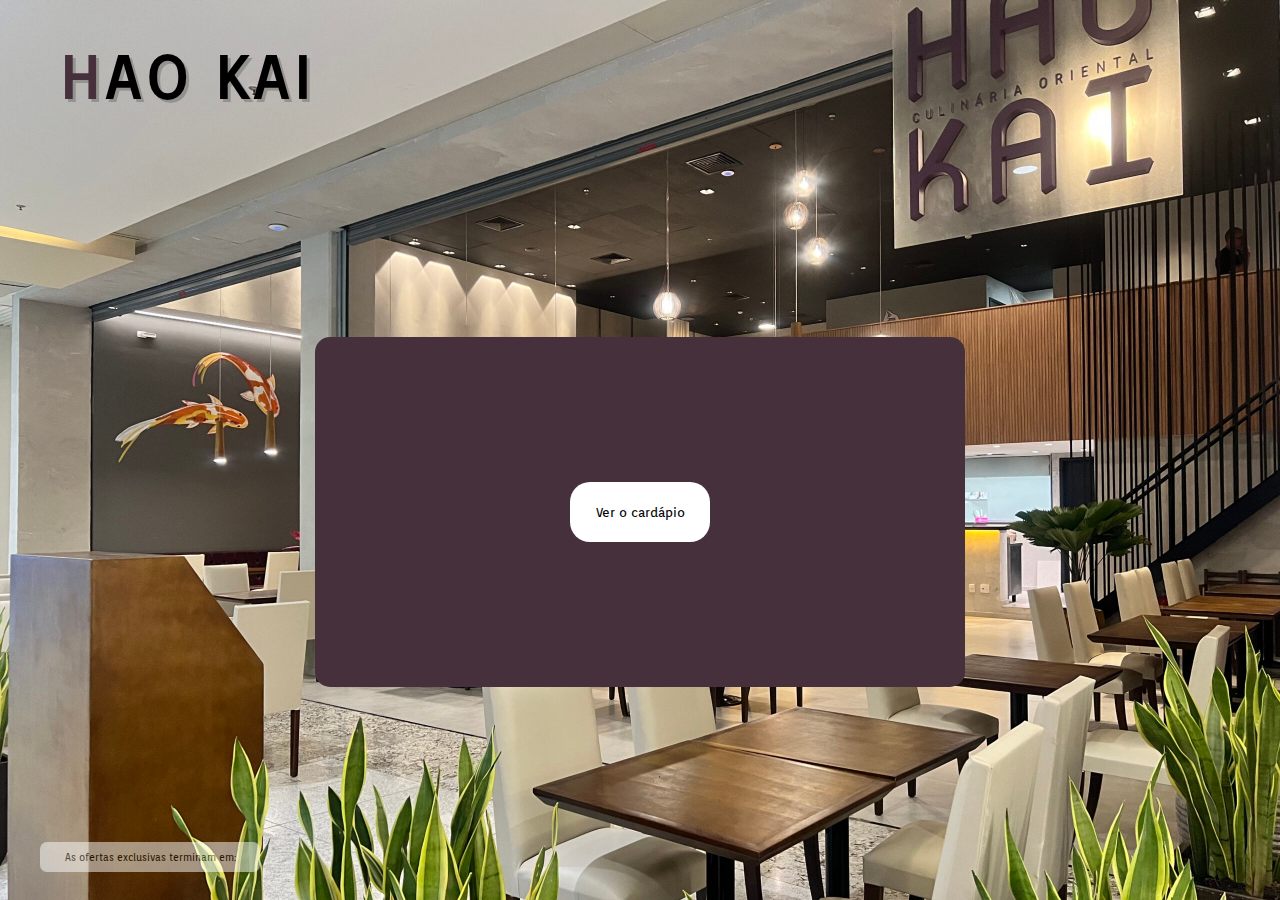
<file: index.html>
<!DOCTYPE html>
<html lang="en">

<head>
    <meta charset="UTF-8">
    <meta name="viewport" content="width=device-width, initial-scale=1.0">
    <link rel="stylesheet" href="./src/css/reset.css">
    <link rel="stylesheet" href="./src/css/global.css">
    <link rel="stylesheet" href="./src/css/index.css">

    <link rel="preconnect" href="https://fonts.googleapis.com">
    <link rel="preconnect" href="https://fonts.gstatic.com" crossorigin>
    <link href="https://fonts.googleapis.com/css2?family=Orienta&display=swap" rel="stylesheet">
    <title>Início</title>
</head>

<body>
    <header>
        <a href="./index.html">
            <h1 class="logo">hao kai</h1>
        </a>
    </header>
    <main>
        <section class="container">
            <a href="./cardapio.html" class="btn">Ver o cardápio</a>
        </section>
    </main>

    <div id="ofertas">As ofertas exclusivas terminam em: <span id="contagem-relogio"></span></div>


    <script src="./src/js/index.js"></script>
</body>

</html>
</file>
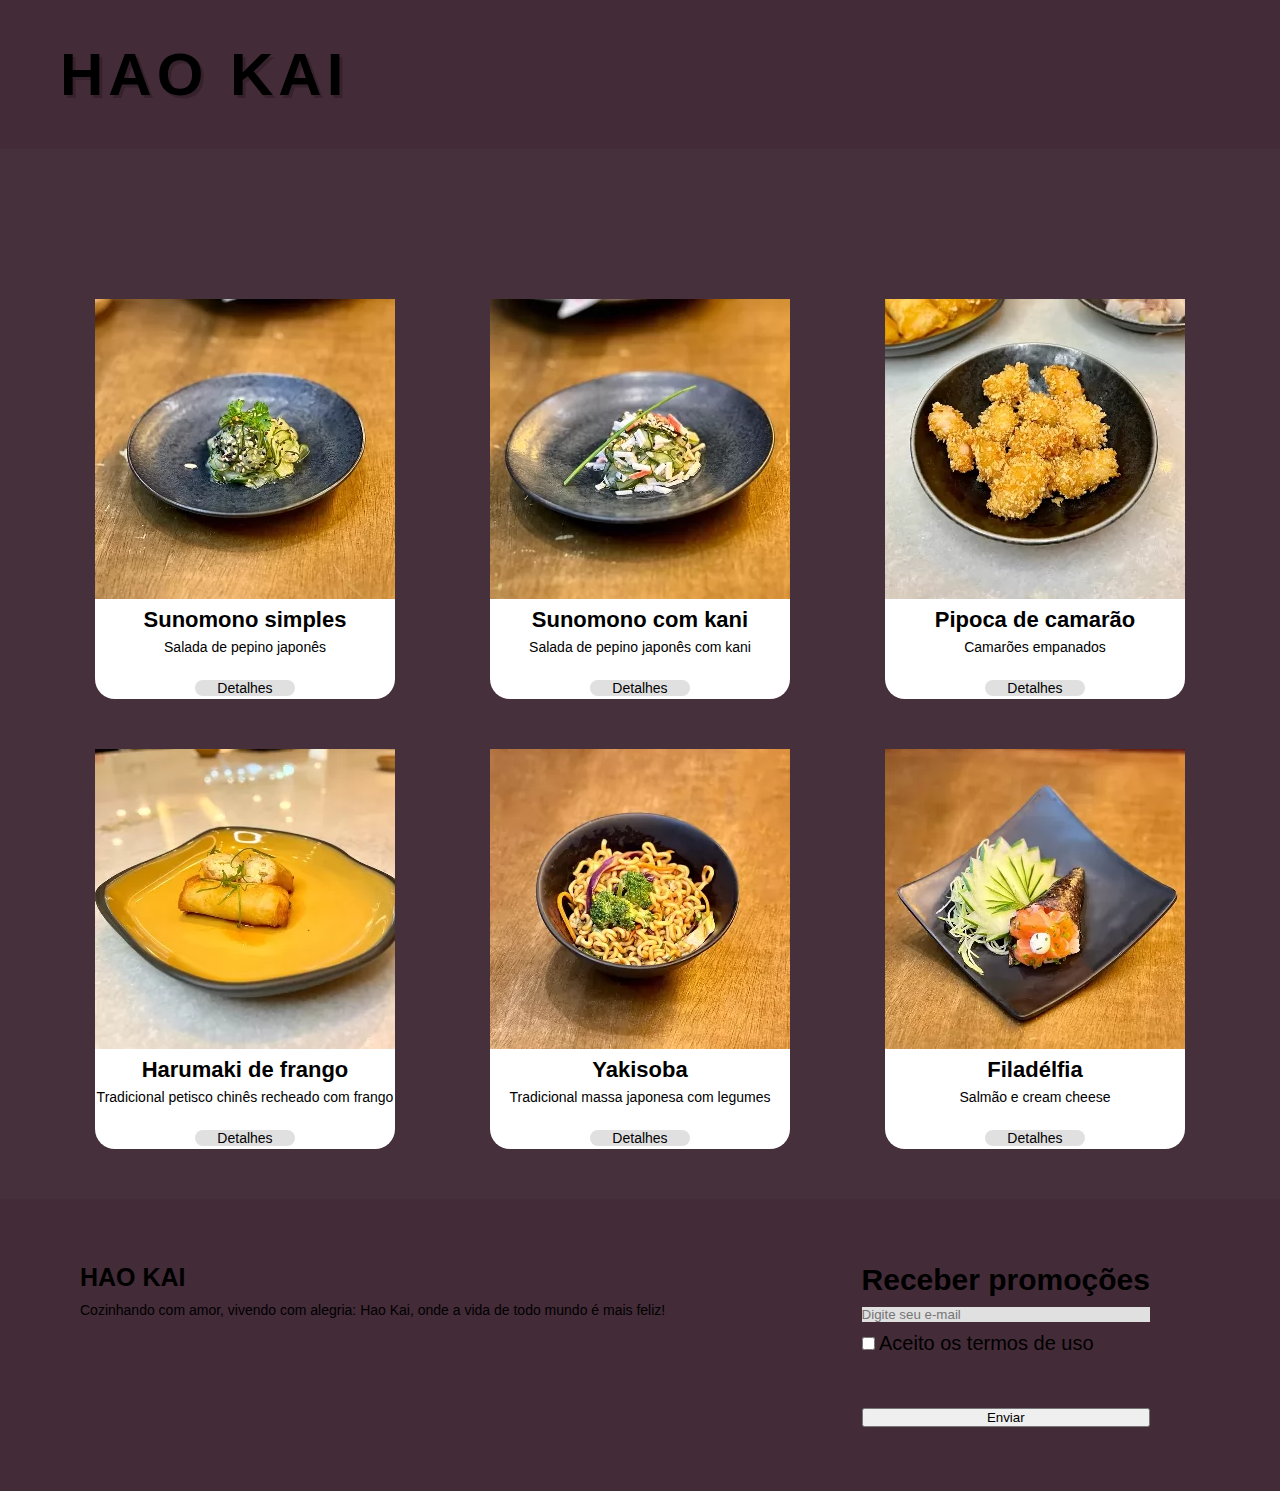
<file: cardapio.html>
<!DOCTYPE html>
<html lang="en">

<head>
    <meta charset="UTF-8">
    <meta name="viewport" content="width=device-width, initial-scale=1.0">
    <link rel="stylesheet" href="./src/css/reset.css">
    <link rel="stylesheet" href="./src/css/global.css">
    <link rel="stylesheet" href="./src/css//cardapio.css">
    <title>Cardapio</title>
</head>

<body>
    <header>
        <a href="./index.html">
            <h1 class="logo">hao kai</h1>
        </a>
    </header>
    <main>
        <div class="linha1">
            <div class="prato">
                <img src="./src/images/sunomono-simples.webp" alt="Sunomono simples">
                <div class="about">
                    <h2 class="title">Sunomono simples</h2>
                    <p class="description">Salada de pepino japonês</p>
                    <a href="./info_1.html" class="btn">Detalhes</a>
                </div>
            </div>
            <div class="prato">
                <img src="./src/images/sunomono-kani.webp" alt="Sunomono com kani">
                <div class="about">
                    <h2 class="title">Sunomono com kani</h2>
                    <p class="description">Salada de pepino japonês com kani</p>
                    <a href="./info_1.html" class="btn">Detalhes</a>
                </div>
            </div>
            <div class="prato">
                <img src="./src/images/pipoca-camarao.webp" alt="Pipoca de camarao">
                <div class="about">
                    <h2 class="title">Pipoca de camarão</h2>
                    <p class="description">Camarões empanados</p>
                    <a href="./info_1.html" class="btn">Detalhes</a>
                </div>
            </div>
        </div>
        <div class="linha2">
            <div class="prato">
                <img src="./src/images/harumaki-frango.webp" alt="Harumaki de frango">
                <div class="about">
                    <h2 class="title">Harumaki de frango</h2>
                    <p class="description">Tradicional petisco chinês recheado com frango</p>
                    <a href="./info_2.html" class="btn">Detalhes</a>
                </div>
            </div>
            <div class="prato">
                <img src="./src/images/yakisoba.webp" alt="Yakisoba">
                <div class="about">
                    <h2 class="title">Yakisoba</h2>
                    <p class="description">Tradicional massa japonesa com legumes</p>
                    <a href="./info_2.html" class="btn">Detalhes</a>
                </div>
            </div>
            <div class="prato">
                <img src="./src/images/filadelfia.webp" alt="Filadélfia">
                <div class="about">
                    <h2 class="title">Filadélfia</h2>
                    <p class="description">Salmão e cream cheese</p>
                    <a href="./info_2.html" class="btn">Detalhes</a>
                </div>
            </div>
        </div>
    </main>
    <footer>
        <div>
            <a href="./index.html"><h1 class="logo">hao kai</h1></a>
            <p>Cozinhando com amor, vivendo com alegria: Hao Kai, onde a vida de todo mundo é mais feliz!</p>
        </div>
        <form id="promo-form">
            <h2>Receber promoções</h2>
            <input type="email" id="email" placeholder="Digite seu e-mail">
            <label><input type="checkbox" id="termos"> Aceito os termos de uso</label><br>
            <div id="termos-erro"></div>
            <button type="submit">Enviar</button>
          </form>
    </footer>

    <script src="./src/js/cardapio.js"></script>
</body>

</html>
</file>
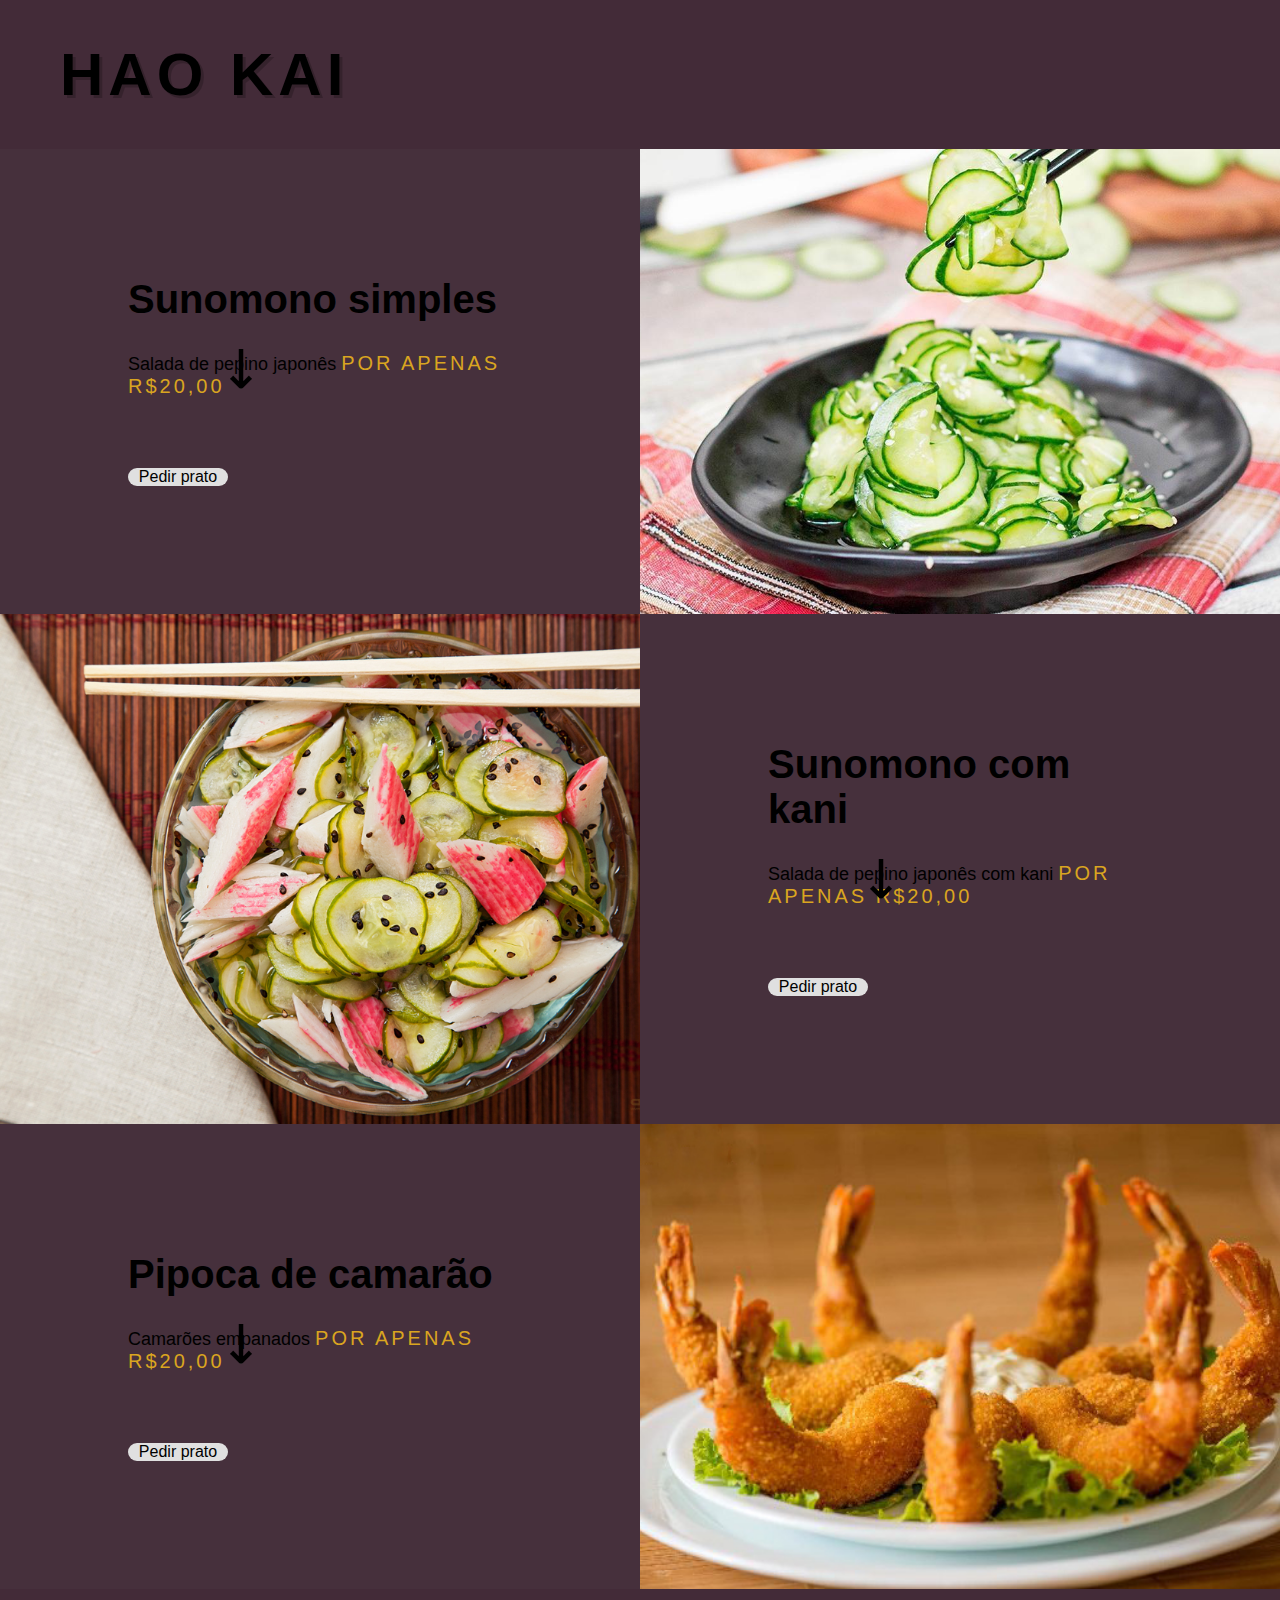
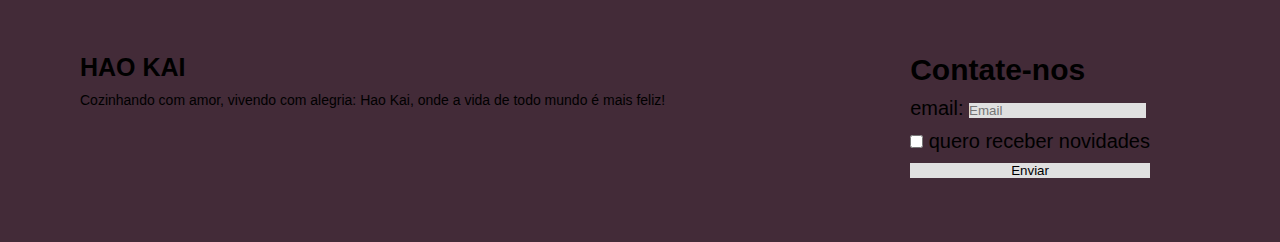
<file: info_1.html>
<!DOCTYPE html>
<html lang="en">
<head>
    <meta charset="UTF-8">
    <meta name="viewport" content="width=device-width, initial-scale=1.0">
    <link rel="stylesheet" href="./src/css/reset.css">
    <link rel="stylesheet" href="./src/css/global.css">
    <link rel="stylesheet" href="./src/css/info.css">
    <title>Mais informações</title>
</head>
<body>
    <header>
        <a href="./index.html"><h1 class="logo">hao kai</h1></a>
    </header>
    <main>
        <article class="about">
            <div class="item">
                <h2>Sunomono simples</h2>
                <p>Salada de pepino japonês <span>por apenas R$20,00</span></p>
                <a href="#" class="pedir" onclick="pedirPrato(1)">Pedir prato</a>
            </div>
            <div class="image right"></div>
            <div class="image left"></div>
            <div class="item">
                <h2>Sunomono com kani</h2>
                <p>Salada de pepino japonês com kani <span>por apenas R$20,00</span></p>
                <a href="#" class="pedir" onclick="pedirPrato(2)">Pedir prato</a>
            </div>
            <div class="item">
                <h2>Pipoca de camarão</h2>
                <p>Camarões empanados <span>por apenas R$20,00</span></p>
                <a href="#" class="pedir" onclick="pedirPrato(3)">Pedir prato</a>
            </div>
            <div class="image right2"></div>
        </article>
    </main>

    <footer>
        <div>
            <a href="./index.html"><h1 class="logo">hao kai</h1></a>
            <p>Cozinhando com amor, vivendo com alegria: Hao Kai, onde a vida de todo mundo é mais feliz!</p>
        </div>
        <form method="GET" action="index.html">
            <h2>Contate-nos</h2>
            <div>
                <label for="email">email:</label>
                <input type="email" name="email" id="email" placeholder="Email" class="email">
            </div>
            <div>
                <input type="checkbox" class="pointer"> 
                <label class="novidades">quero receber novidades</label>
            </div>

            <input type="submit" value="Enviar" onclick="alert('Seu e-mail foi cadastrado para receber as novidades desse prato!')" class="pointer">
        </form>
    </footer>

    <script src="./src/js/informacao.js"></script>
</body>
</html>
</file>
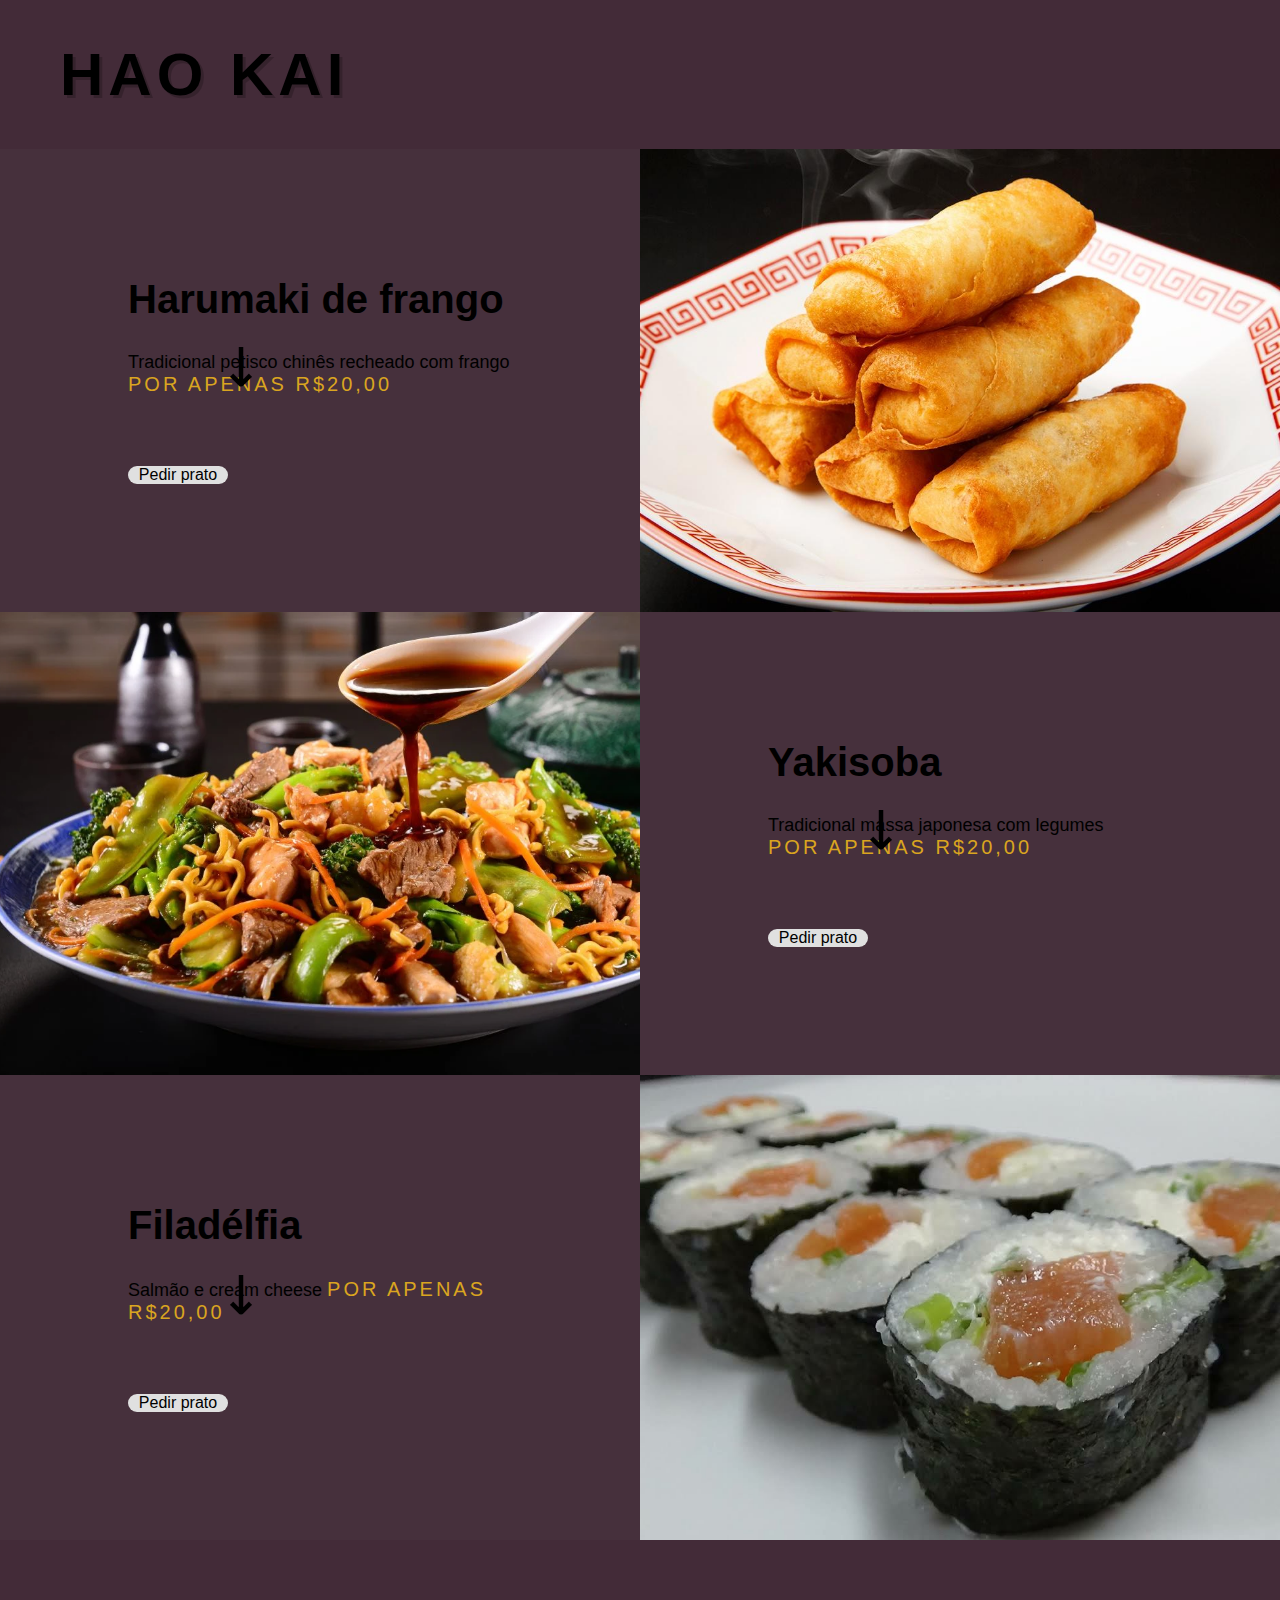
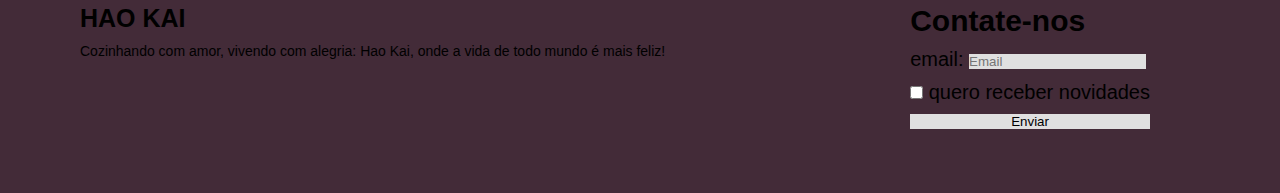
<file: info_2.html>
<!DOCTYPE html>
<html lang="en">
<head>
    <meta charset="UTF-8">
    <meta name="viewport" content="width=device-width, initial-scale=1.0">
    <link rel="stylesheet" href="./src/css/reset.css">
    <link rel="stylesheet" href="./src/css/global.css">
    <link rel="stylesheet" href="./src/css/info2.css">
    <title>Mais informações</title>
</head>
<body>
    <header>
        <a href="./index.html"><h1 class="logo">hao kai</h1></a>
    </header>
    <main>
        <article class="about">
            <div class="item">
                <h2>Harumaki de frango</h2>
                <p>Tradicional petisco chinês recheado com frango <span>por apenas R$20,00</span></p>
                <a href="#" class="pedir" onclick="pedirPrato(4)">Pedir prato</a>
            </div>
            <div class="image right"></div>
            <div class="image left"></div>
            <div class="item">
                <h2>Yakisoba</h2>
                <p>Tradicional massa japonesa com legumes <span>por apenas R$20,00</span></p>
                <a href="#" class="pedir" onclick="pedirPrato(5)">Pedir prato</a>
            </div>
            <div class="item">
                <h2>Filadélfia</h2>
                <p>Salmão e cream cheese <span>por apenas R$20,00</span></p>
                <a href="#" class="pedir" onclick="pedirPrato(6)">Pedir prato</a>
            </div>
            <div class="image right2"></div>
        </article>
    </main>

    <footer>
        <div>
            <a href="./index.html"><h1 class="logo">hao kai</h1></a>
            <p>Cozinhando com amor, vivendo com alegria: Hao Kai, onde a vida de todo mundo é mais feliz!</p>
        </div>
        <form method="GET" action="index.html">
            <h2>Contate-nos</h2>
            <div>
                <label for="email">email:</label>
                <input type="email" name="email" id="email" placeholder="Email" class="email">
            </div>
            <div>
                <input type="checkbox" class="pointer"> 
                <label class="novidades">quero receber novidades</label>
            </div>

            <input type="submit" value="Enviar" onclick="alert('Seu e-mail foi cadastrado para receber as novidades desse prato!')" class="pointer">
        </form>
    </footer>

    <script src="./src/js/informacao.js"></script>
</body>
</html>
</file>
<file: src/css/global.css>
html {
    font-size: 62.5%;
    font-family: 'Orienta', sans-serif;
}

header .logo {
    padding: 4rem 6rem;
    font-size: 6rem;
    text-transform: uppercase;
    letter-spacing: 0.5rem;
    text-shadow: 0.3rem 0.3rem rgba(0, 0, 0, 0.2);
}
</file>
<file: src/css/index.css>
body {
    min-height: 100vh;
    max-width: 100%;
    background: url(../images/fundo.jpg) no-repeat;
    background-size: cover;
    background-repeat: no-repeat;
    overflow: hidden;
}

header .logo::first-letter {
    color: #46303c;
}

main {
    height: 80vh;
    display: flex;
    justify-content: center;
    align-items: center;
}

main .container {
    background-color: #46303c;
    width: 65rem;
    height: 35rem;
    display: flex;
    justify-content: center;
    align-items: center;
    border-radius: 1.5rem;
}

main .container .btn {
    background-color: #fff;
    width: 14rem;
    height: 6rem;
    border: none;
    border-radius: 2rem;
    cursor: pointer;
    display: flex;
    justify-content: center;
    align-items: center;
    font-size: 1.3rem;
}
</file>
<file: src/css/cardapio.css>
body {
 background-color: #46303c;
}

header {
    background-color: #432b38;
    margin-bottom: 15rem;
}

main .linha1,
main .linha2 {
    display: flex;
    justify-content: space-evenly;
    margin-bottom: 5rem;
}

main .linha1 .prato,
main .linha2 .prato {
    background-color: #fff;
    border-radius: 2rem;
    height: 40rem;
    text-align: center;
}

main .linha1 .prato .about .title,
main .linha2 .prato .about .title {
    font-size: 2.2rem;
    padding: 0.6rem 0;
}

main .linha1 .prato .description,
main .linha2 .prato .description {
    font-size: 1.4rem;
    margin-bottom: 2.5rem;
}

main .linha1 .prato .btn,
main .linha2 .prato .btn {
    background-color: #e0e0e0;
    display: inline-block;
    font-size: 1.4rem;
    border-radius: 1rem;
    width: 10rem;
}

footer {
    display: flex;
    justify-content: space-between;
    gap: 80px;
    padding: 64px 80px;
    background-color: #432b38;
}

footer .logo {
    font-size: 2.5rem;
    text-transform: uppercase;
}

footer p {
    margin-top: 1rem;
    font-size: 1.4rem;
}

footer form {
    display: flex;
    flex-direction: column;
    margin-right: 5rem;
    font-size: 2rem;
    gap: 1rem;
}

footer form input {
    background-color: #e0e0e0;
    border: none;
}

footer form .pointer {
    cursor: pointer;
}
</file>
<file: src/css/info.css>
body {
    background-color: #46303c;
}

header {
    background-color: #432b38;
}

main .about {
    grid-area: about;
    display: grid;
    grid-template-columns: 1fr 1fr;
    max-width: var(--max-width-size);
    margin: 0 auto;
}

main .about .item {
    padding: 20%;
    display: flex;
    flex-direction: column;
    justify-content: center;
    align-content: center;
    position: relative;
}

main .about .item h2 {
    font-weight: 700;
    font-size: 4rem;
}

main .about .item p {
    font-weight: 400;
    font-size: 1.8rem;
    margin: 30px 0;
}

main .about .item span {
    font-size: 2rem;
    text-transform: uppercase;
    letter-spacing: 0.3rem;
    color: #daa520 ;
}

main .about .item .pedir {
    background-color: #e0e0e0;
    margin-top: 4rem;
    width: 10rem;
    font-size: 1.6rem;
    border-radius: 1rem;
    align-self: flex-start;
    text-align: center;
}

main .about .item::after {
    content: url(../images/seta_preta.png);
    position: absolute;
    height: 3.5rem;
    left: 23rem;
    bottom: 23rem;
    animation: downarrow 0.6s infinite alternate ease-in-out;
}

@keyframes downarrow {
    0% { transform: translateY(0); opacity: 0.4; }
    100% { transform: translateY(0.4em); opacity: 0.9; }
}

main .about .item .pedir:hover {
    font-weight: 700;
}

main .about .image {
    height: 100%;
    width: 100%;
}

main .about .image.right {
    background: url('../images/sunomono-simples-info.jpg') center center no-repeat;
    background-size: cover;
}

main .about .image.left {
    background: url('../images/sunomono-kani-info.jpg') center center no-repeat;
    background-size: cover;
}

main .about .image.right2 {
    background: url('../images/camarao.info.jpg') center center no-repeat;
    background-size: cover;
}

footer {
    display: flex;
    justify-content: space-between;
    gap: 80px;
    padding: 64px 80px;
    background-color: #432b38;
}

footer .logo {
    font-size: 2.5rem;
    text-transform: uppercase;
}

footer p {
    margin-top: 1rem;
    font-size: 1.4rem;
}

footer form {
    display: flex;
    flex-direction: column;
    margin-right: 5rem;
    font-size: 2rem;
    gap: 1rem;
}

footer form input {
    background-color: #e0e0e0;
    border: none;
}

footer form .pointer {
    cursor: pointer;
}
</file>
<file: src/css/info2.css>
body {
    background-color: #46303c;
}

header {
    background-color: #432b38;
}

main .about {
    grid-area: about;
    display: grid;
    grid-template-columns: 1fr 1fr;
    max-width: var(--max-width-size);
    margin: 0 auto;
}

main .about .item {
    padding: 20%;
    display: flex;
    flex-direction: column;
    justify-content: center;
    align-content: center;
    position: relative;
}

main .about .item h2 {
    font-weight: 700;
    font-size: 4rem;
}

main .about .item p {
    font-weight: 400;
    font-size: 1.8rem;
    margin: 30px 0;
}

main .about .item span {
    font-size: 2rem;
    text-transform: uppercase;
    letter-spacing: 0.3rem;
    color: #daa520 ;
}

main .about .item .pedir {
    background-color: #e0e0e0;
    margin-top: 4rem;
    width: 10rem;
    font-size: 1.6rem;
    border-radius: 1rem;
    align-self: flex-start;
    text-align: center;
}

main .about .item::after {
    content: url(../images/seta_preta.png);
    position: absolute;
    height: 3.5rem;
    left: 23rem;
    bottom: 23rem;
    animation: downarrow 0.6s infinite alternate ease-in-out;
}

@keyframes downarrow {
    0% { transform: translateY(0); opacity: 0.4; }
    100% { transform: translateY(0.4em); opacity: 0.9; }
}

main .about .item .pedir:hover {
    font-weight: 700;
}

main .about .image {
    height: 100%;
    width: 100%;
}

main .about .image.right {
    background: url('../images/harumaki-frango-info.jpg') center center no-repeat;
    background-size: cover;
}

main .about .image.left {
    background: url('../images/yakisoba-info.webp') center center no-repeat;
    background-size: cover;
}

main .about .image.right2 {
    background: url('../images/filadelfia-info.jpg') center center no-repeat;
    background-size: cover;
}

footer {
    display: flex;
    justify-content: space-between;
    gap: 80px;
    padding: 64px 80px;
    background-color: #432b38;
}

footer .logo {
    font-size: 2.5rem;
    text-transform: uppercase;
}

footer p {
    margin-top: 1rem;
    font-size: 1.4rem;
}

footer form {
    display: flex;
    flex-direction: column;
    margin-right: 5rem;
    font-size: 2rem;
    gap: 1rem;
}

footer form input {
    background-color: #e0e0e0;
    border: none;
}

footer form .pointer {
    cursor: pointer;
}
</file>
